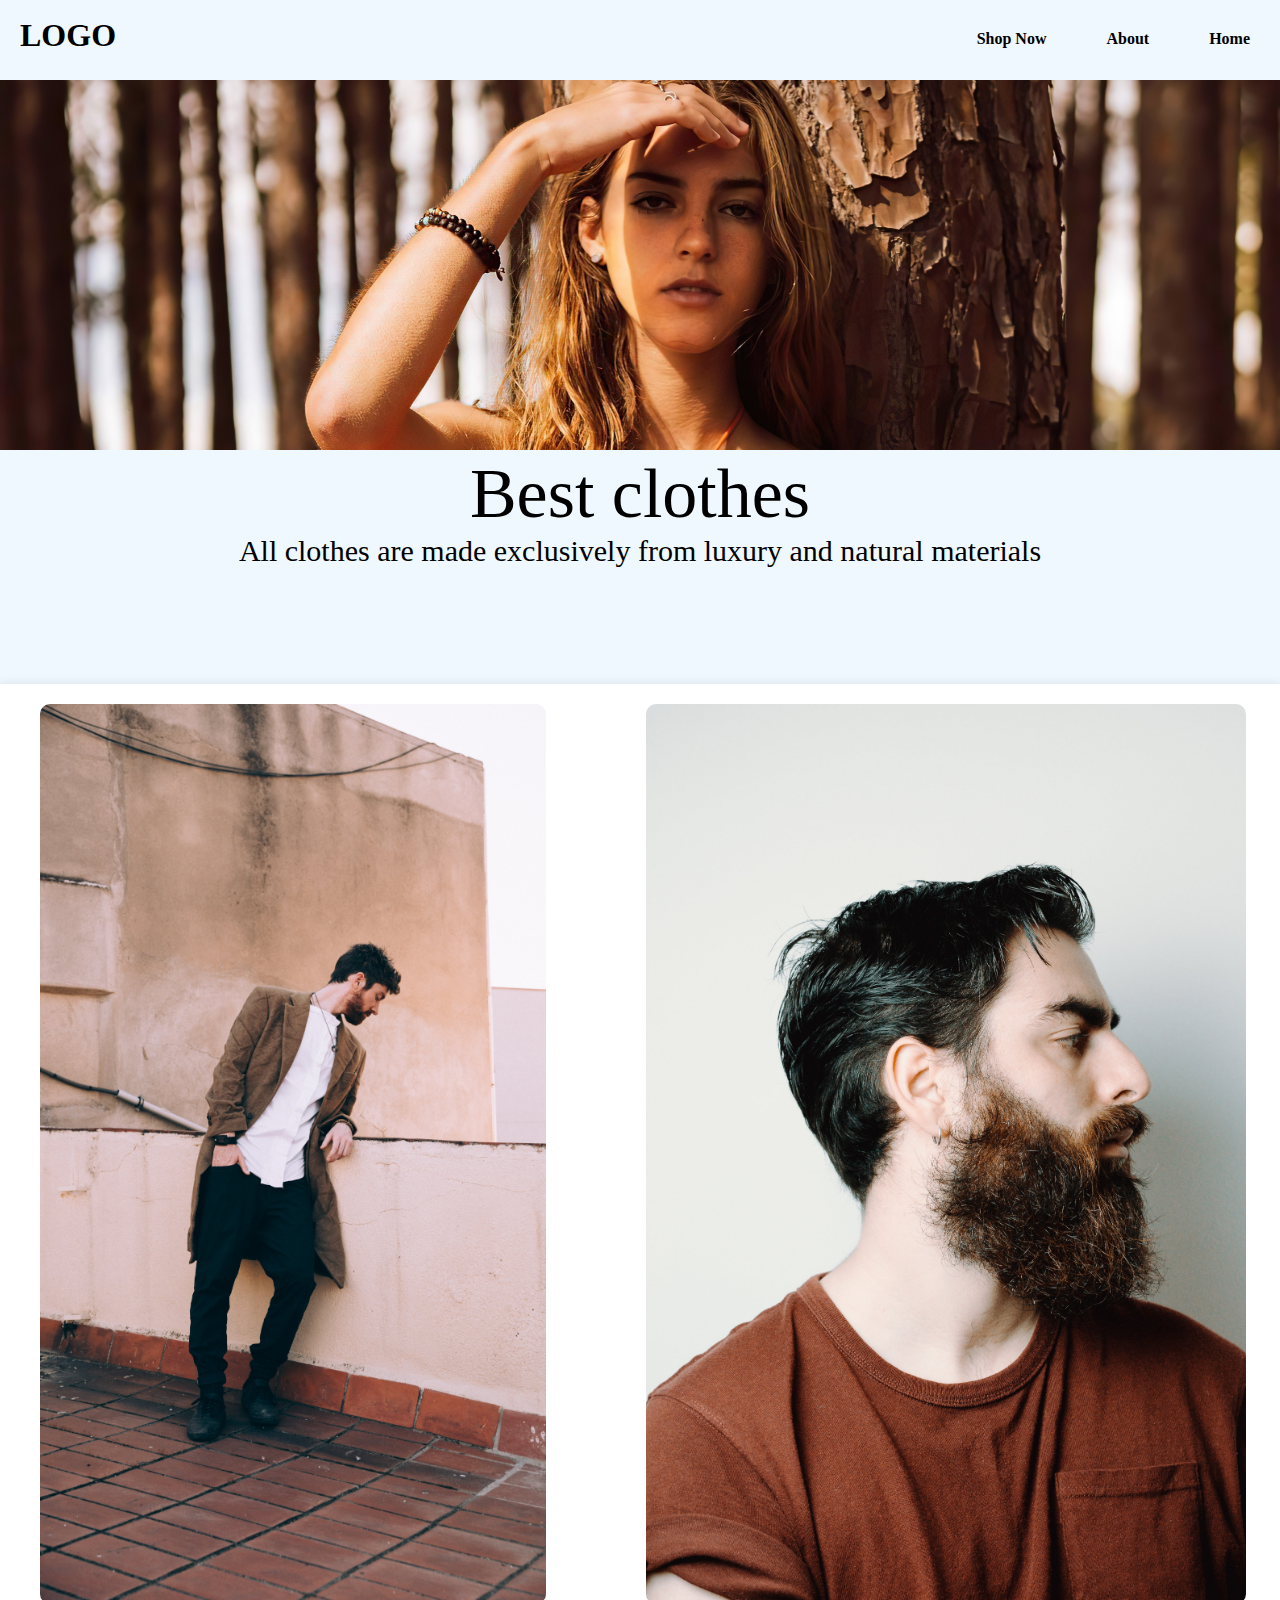
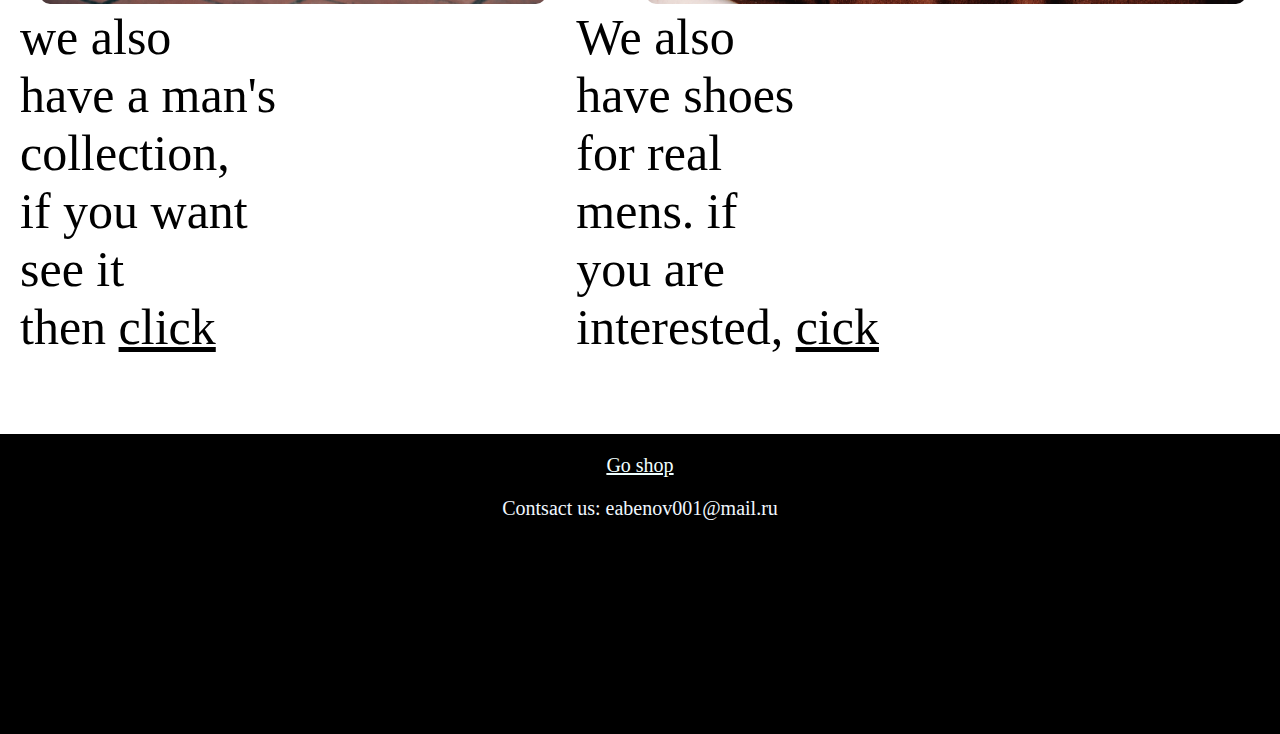
<file: index.html>
<!DOCTYPE html>
<html lang="en">
<head>
    <link rel="stylesheet" href="style.css">
    <meta charset="UTF-8">
    <meta name="viewport" content="width=device-width, initial-scale=1.0">
    <title>Document</title>


<!-- Google tag (gtag.js) -->
<script async src="https://www.googletagmanager.com/gtag/js?id=G-1R83HBRHSQ"></script>
<script>
  window.dataLayer = window.dataLayer || [];
  function gtag(){dataLayer.push(arguments);}
  gtag('js', new Date());

  gtag('config', 'G-1R83HBRHSQ');
</script>

</head>
<body>
    <header>
        <div class="logo_container"><a href="/shop/shop.html" class="logoa"><h1></a>LOGO</a></h1></div>
        <ul class="navigation">
            <a href="index.html"><li><h4>Home</h4></li></a>
            <a href=""><li><h4>About</h4></li></a>
            <a href="shop.html"><li><h4>Shop Now</h4></li></a>
        </ul>
    </header>
    <container>
        <img class="viper" src="vv.jpg">
        <div class="info">
            <p class="best_clothes">Best clothes</p>
            <p class="best_clothes_info">All clothes are made exclusively from luxury and natural materials</p>
        </div>
        <div class="info2">
            <div class="man_coll">
                <div class="image_man"><img class="man_collection" src="man_collection.jpg"></div>
                <div class="man_info_p"><p class="man_info">we also</p> <p>have a man's</p> <p>collection,</p> <p>if you want</p> <p> see it </p> <p>then <a href="/shop/shop.html" class="click_man">click</a></p></div>
            </div>
            <div class="col_man">
                <div class="cool_man_b"><img class="cool_man_scr" src="cool_man.jpg"></div>
                <div class="cool_man_info_p"><p class="">We also</p><p>have shoes</p><p>for real</p><p>mens. if</p><p>you are</p><p>interested, <a href="/shop/shop.html" class="click_cool_man">cick</a></p><img class="cool_man_info"></div> 
            </div>
        </div>
    </container>
    <div class="footer">
        <ul class="footer_text">
            <a href="shop.html"><li class="shop">Go shop</li></a>
            <a><li class="mail">Contsact us: eabenov001@mail.ru</li></a>
        </ul>
    </div>
</body>
</html>
</file>
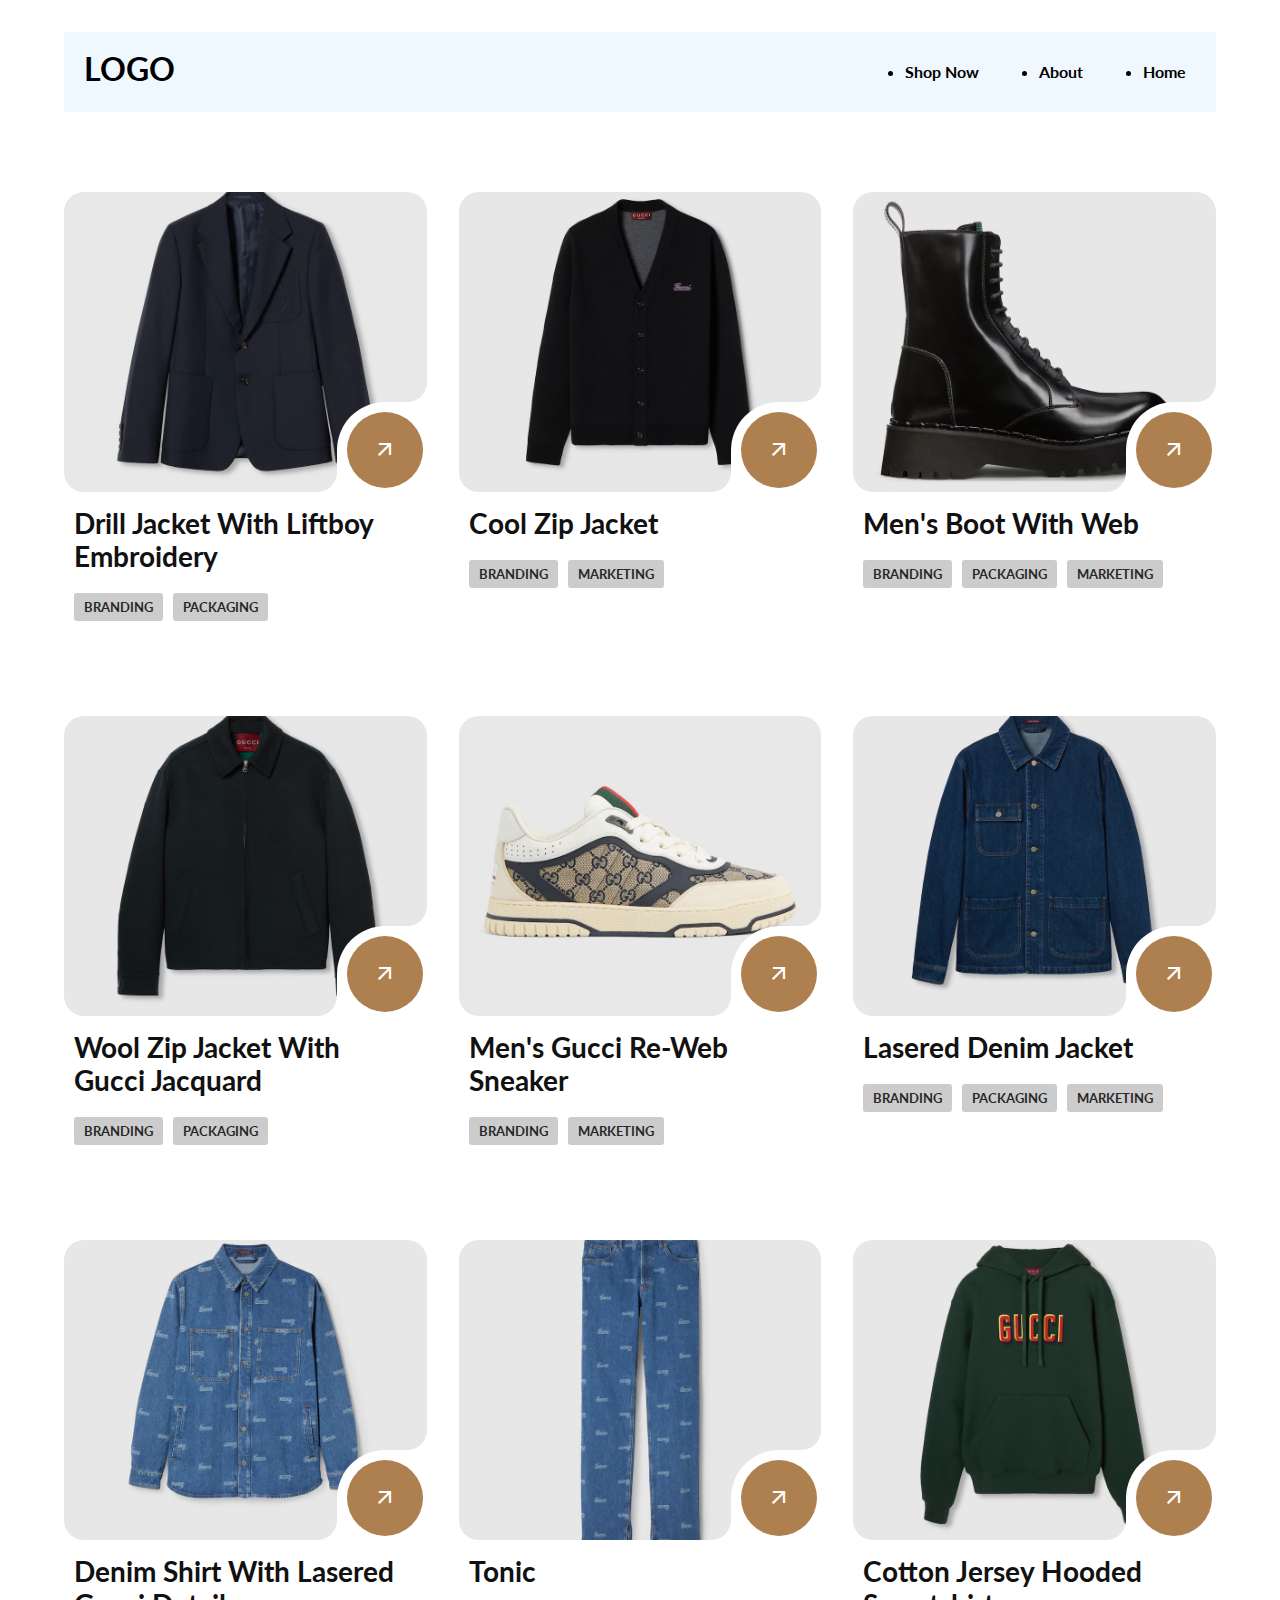
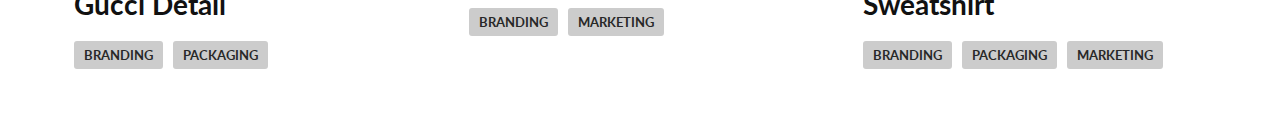
<file: shop.html>
<!DOCTYPE html>
<html lang="en">
<head>
    <meta charset="UTF-8">
    <meta name="viewport" content="width=device-width, initial-scale=1.0">
    <title>Document</title>
    <link rel="stylesheet" href="shop.css">
</head>
<body>
    <link rel="stylesheet" href="https://fonts.googleapis.com/css2?family=Material+Symbols+Outlined:opsz,wght,FILL,GRAD@24,400,0,0" />




<section>
  <header>
    <div class="logo_container"><h1>LOGO</h1></div>
    <ul class="navigation">
        <a href="index.html"><li><h4>Home</h4></li></a>
        <a href=""><li><h4 class="about">About</h4></li></a>
        <a href="/shop.html"><li><h4>Shop Now</h4></li></a>
    </ul>
</header>

  <div class="container">
    <div class="card">
      <div class="card-inner" style="--clr:#fff;">
        <div class="box">
          <div class="imgBox">
            <img src="pijak.webp" alt="Trust & Co.">
          </div>
          <div class="icon">
            <a href="#" class="iconBox"> <span class="material-symbols-outlined">
                arrow_outward
              </span></a>
          </div>
        </div>
      </div>
      <div class="content">
        <h3>Drill jacket with Liftboy embroidery</h3>
        <p></p>
        <ul>
          <li style="--clr-tag:#cccccc;" class="branding">branding</li>
          <li style="--clr-tag:#cccccc;" class="packaging">packaging</li>
        </ul>
      </div>
    </div>
    <div class="card">
      <div class="card-inner" style="--clr:#fff;">
        <div class="box">
          <div class="imgBox">
            <img src="double.avif" alt="Tonic">
          </div>
          <div class="icon">
            <a href="#" class="iconBox"> <span class="material-symbols-outlined">
                arrow_outward
              </span></a>
          </div>
        </div>
      </div>
      <div class="content">
        <h3>cool zip jacket</h3>
        <p></p>
        <ul>
          <li style="--clr-tag:#cccccc;" class="branding">branding</li>
          <li style="--clr-tag:#cccccc;;" class="marketing">marketing</li>
        </ul>
      </div>
    </div>
    <div class="card">
      <div class="card-inner" style="--clr:#fff;">
        <div class="box">
          <div class="imgBox">
            <img src="boots.avif" alt="Shower Gel">
          </div>
          <div class="icon">
            <a href="#" class="iconBox"> <span class="material-symbols-outlined">
                arrow_outward
              </span></a>
          </div>
        </div>
      </div>
      <div class="content">
        <h3>Men's boot with Web</h3>
        <p></p>
        <ul>
          <li style="--clr-tag:#cccccc;;" class="branding">branding</li>
          <li style="--clr-tag:#cccccc;;" class="packaging">packaging</li>
          <li style="--clr-tag:#cccccc;;" class="marketing">marketing</li>
        </ul>
      </div>
    </div>
  </div>






  <div class="container">
    <div class="card">
      <div class="card-inner" style="--clr:#fff;">
        <div class="box">
          <div class="imgBox">
            <img src="zip_jacket.avif" alt="Trust & Co.">
          </div>
          <div class="icon">
            <a href="#" class="iconBox"> <span class="material-symbols-outlined">
                arrow_outward
              </span></a>
          </div>
        </div>
      </div>
      <div class="content">
        <h3>Wool zip jacket with Gucci jacquard</h3>
        <p></p>
        <ul>
          <li style="--clr-tag:#cccccc;" class="branding">branding</li>
          <li style="--clr-tag:#cccccc;" class="packaging">packaging</li>
        </ul>
      </div>
    </div>
    <div class="card">
      <div class="card-inner" style="--clr:#fff;">
        <div class="box">
          <div class="imgBox">
            <img src="shoes.webp" alt="Tonic">
          </div>
          <div class="icon">
            <a href="#" class="iconBox"> <span class="material-symbols-outlined">
                arrow_outward
              </span></a>
          </div>
        </div>
      </div>
      <div class="content">
        <h3>Men's Gucci Re-Web sneaker</h3>
        <p></p>
        <ul>
          <li style="--clr-tag:#cccccc;" class="branding">branding</li>
          <li style="--clr-tag:#cccccc;;" class="marketing">marketing</li>
        </ul>
      </div>
    </div>
    <div class="card">
      <div class="card-inner" style="--clr:#fff;">
        <div class="box">
          <div class="imgBox">
            <img src="789129_XDC0F_4447_001_100_0000_Light-Lasered-denim-jacket.avif" alt="Shower Gel">
          </div>
          <div class="icon">
            <a href="#" class="iconBox"> <span class="material-symbols-outlined">
                arrow_outward
              </span></a>
          </div>
        </div>
      </div>
      <div class="content">
        <h3>Lasered denim jacket</h3>
        <p></p>
        <ul>
          <li style="--clr-tag:#cccccc;;" class="branding">branding</li>
          <li style="--clr-tag:#cccccc;;" class="packaging">packaging</li>
          <li style="--clr-tag:#cccccc;;" class="marketing">marketing</li>
        </ul>
      </div>
    </div>
  </div>
  <div class="container">
    <div class="card">
      <div class="card-inner" style="--clr:#fff;">
        <div class="box">
          <div class="imgBox">
            <img src="792629_XDC25_4452_001_100_0000_Light-Denim-shirt-with-lasered-Gucci-detail.avif" alt="Trust & Co.">
          </div>
          <div class="icon">
            <a href="#" class="iconBox"> <span class="material-symbols-outlined">
                arrow_outward
              </span></a>
          </div>
        </div>
      </div>
      <div class="content">
        <h3>Denim shirt with lasered Gucci detail</h3>
        <p></p>
        <ul>
          <li style="--clr-tag:#cccccc;" class="branding">branding</li>
          <li style="--clr-tag:#cccccc;" class="packaging">packaging</li>
        </ul>
      </div>
    </div>
    <div class="card">
      <div class="card-inner" style="--clr:#fff;">
        <div class="box">
          <div class="imgBox">
            <img src="792673_XDC25_4452_001_100_0000_Light-Denim-pant-with-lasered-Gucci-detail.avif" alt="Tonic">
          </div>
          <div class="icon">
            <a href="#" class="iconBox"> <span class="material-symbols-outlined">
                arrow_outward
              </span></a>
          </div>
        </div>
      </div>
      <div class="content">
        <h3>tonic</h3>
        <p></p>
        <ul>
          <li style="--clr-tag:#cccccc;" class="branding">branding</li>
          <li style="--clr-tag:#cccccc;;" class="marketing">marketing</li>
        </ul>
      </div>
    </div>
    <div class="card">
      <div class="card-inner" style="--clr:#fff;">
        <div class="box">
          <div class="imgBox">
            <img src="788771_XJGQO_3039_001_100_0000_Light-Cotton-jersey-hooded-sweatshirt.avif" alt="Shower Gel">
          </div>
          <div class="icon">
            <a href="#" class="iconBox"> <span class="material-symbols-outlined">
                arrow_outward
              </span></a>
          </div>
        </div>
      </div>
      <div class="content">
        <h3>Cotton jersey hooded sweatshirt</h3>
        <p></p>
        <ul>
          <li style="--clr-tag:#cccccc;;" class="branding">branding</li>
          <li style="--clr-tag:#cccccc;;" class="packaging">packaging</li>
          <li style="--clr-tag:#cccccc;;" class="marketing">marketing</li>
        </ul>
      </div>
    </div>
  </div>
</section>
</body>
</html>
</file>
<file: style.css>
*{
    margin: 0;
    padding: 0;
    list-style: none;
    text-decoration: none;

}
body{
    background-color:aliceblue;
}

header{
    width: 100%;
    height: 80px;
    display: block;
    background-color:aliceblue;
    text-decoration:none;
}

a{
    text-decoration:none;
}

.logo_container{
    padding-top: 17px;
    margin-left: 20px;
    color: black;
    height: 75%;
    display: table;
    float: left;
    text-decoration:none;
}

.navigation a{
    float: right;
    display: table;
    height:100%;
    padding:30px;
    color: black;
    text-decoration:none;
}

.viper{
    width: 100%;
}

.best_clothes{
    font-size: 70px;;
}

.best_clothes_info{
    font-size: 30px;;
}

.info{
    text-align: center;
    height: 230px;
}











.info2{
    display: flex;
    justify-content: left;
    padding: 20px;
    background-color: white;
    box-shadow: 0 0 10px rgba(0, 0, 0, 0.1);
}

.image_man{
    padding-left: 20px;
    margin-right: 30px;
}

.man_info_p{
    font-size: 50px;
}


.man_collection{
    height: 900px;
    border-radius: 10px;
}

.man_info{
    text-align: top;
    top: 0;
}

.click_man{
    text-decoration: underline;
    color: black;
}









.cool_man_info_p{
    font-size: 50px;
}

.click_cool_man{
    text-decoration: underline;
    color: black;
}

.cool_man_scr{
    margin-right: 30px;
    height: 900px;
    border-radius: 10px;
}

.cool_man_b{
    margin-left: 70px;
}



@media (orientation: portrait) and (max-width: 430px){
    .navigation a{
      padding: 20px;
      padding-top: 26px;
    }

    .man_collection{
        height: 250px;
        border-radius: 10px 0px 0px 10px;

    }

    .man_info_p{
        font-size: 30px;
    }

    .cool_man_scr{
        height: 230px;
        padding-right: 16px;
        border-radius: 10px;
        width: 140px;
        margin-right: px;
    }

    .info2{
        display:block;
    }

    .cool_man_info_p{
        font-size: 30px;
    }

    .man_coll{
        display: flex;
    }
    
    .col_man{
        display: flex;
        margin-left: -50px;
        padding-top: 20px;
    }

  
  }

  @media (orientation: portrait) and (min-width: 375px){
    .navigation a{
      font-size: 15px;
      padding: 14px;
      padding-top: 26px;
    }
  
  }


  @media (orientation: portrait) and (max-width: 430px){
    .navigation a{
      padding: 20px;
      padding-top: 26px;
    }

    .man_collection{
        height: 250px;
        border-radius: 10px 0px 0px 10px;

    }

    .man_info_p{
        font-size: 30px;
    }

    .cool_man_scr{
        height: 230px;
        padding-right: 16px;
        border-radius: 10px;
        width: 140px;
        margin-right: px;
    }

    .info2{
        display:block;
    }

    .cool_man_info_p{
        font-size: 30px;
    }

    .man_coll{
        display: flex;
    }
    
    .col_man{
        display: flex;
        margin-left: -50px;
        padding-top: 20px;
    }

  
  }

  @media (orientation: portrait) and (max-width: 1024px){
    .navigation a{
      font-size: 15px;
      padding: 14px;
      padding-top: 26px;
    }
  
  }


.footer{
    background-color: black;
    display: flex;
    flex-direction: column;
    min-height: 300px;
    margin-top: auto;
}
.footer_text a{
    color:aliceblue;
    font-size: 20px;
    text-align: center;
}
.shop{
    padding: 20px;
    text-decoration: underline;
    color:azure;
}
</file>
<file: shop.css>
@import url("https://fonts.googleapis.com/css2?family=Lato:wght@400;700&display=swap");

* {
  margin: 0;
  padding: 0;
}

body {
  display: flex;
  justify-content: center;
  align-items: center;
  min-height: 50vh;
  background-color:#fff;
  font-family: "Lato", sans-serif;
  font-weight: 400;
  font-style: normal;
}

.shoping_now{
  color: #af804f;
}






section {
  padding-block: min(20vh, 2rem);
  width: calc(min(76.5rem, 90%));
  margin-inline: auto;
  color: #111;

  h2 {
    text-transform: capitalize;
    letter-spacing: 0.025em;
    font-size: clamp(2rem, 1.8125rem + 0.75vw, 2.6rem);
  }

  a {
    display: inline-block;
    text-decoration: none;
  }

  .container {
    margin-top: 5em;
    display: grid;
    grid-template-columns: repeat(auto-fit, minmax(16rem, 1fr));
    gap: 2rem;

    .card {
      &:nth-child(1) .box .icon .iconBox {
        background: #af804f;
      }
      &:nth-child(2) .box .icon .iconBox {
        background: #af804f;
      }
      &:nth-child(3) .box .icon .iconBox {
        background: #af804f;
      }

      

      ul {
        margin: 0;
        padding: 0;
        list-style-type: none;
        display: flex;
        align-items: center;
        flex-wrap: wrap;
        gap: 0.625rem;

        li {
          text-transform: uppercase;
          background: var(--clr-tag);
          color: #282828;
          font-weight: 700;
          font-size: 0.8rem;
          padding: 0.375rem 0.625rem;
          border-radius: 0.188rem;
        }

        .branding {
          color: darken(#000000, 40%);
        }

        .packaging {
          color: darken(#000000, 40%);
        }

        .marketing {
          color: darken(#000000, 40%);
        }
      }

      .content {
        padding: 0.938rem 0.625rem;

        h3 {
          text-transform: capitalize;
          font-size: clamp(1.5rem, 1.3909rem + 0.4364vw, 1.8rem);
        }

        p {
          margin: 0.625rem 0 1.25rem;
          color: #565656;
        }
      }
    }


    .card-inner {
      position: relative;
      width: inherit;
      height: 18.75rem;
      background: var(--clr);
      border-radius: 1.25rem;
      border-bottom-right-radius: 0;
      overflow: hidden;

      .box {
        width: 100%;
        height: 100%;
        background: #fff;
        border-radius: 1.25rem;
        overflow: hidden;

        .imgBox {
          position: absolute;
          inset: 0;

          img {
            width: 100%;
            height: 100%;
            object-fit: cover;
          }
        }

        .icon {
          position: absolute;
          bottom: -0.375rem;
          right: -0.375rem;
          width: 6rem;
          height: 6rem;
          background: var(--clr);
          border-top-left-radius: 50%;

          &:hover .iconBox {
            transform: scale(1.1);
          }

          &::before {
            position: absolute;
            content: "";
            bottom: 0.375rem;
            left: -1.25rem;
            background: transparent;
            width: 1.25rem;
            height: 1.25rem;
            border-bottom-right-radius: 1.25rem;
            box-shadow: 0.313rem 0.313rem 0 0.313rem #fff;
          }

          &::after {
            position: absolute;
            content: "";
            top: -1.25rem;
            right: 0.375rem;
            background: transparent;
            width: 1.25rem;
            height: 1.25rem;
            border-bottom-right-radius: 1.25rem;
            box-shadow: 0.313rem 0.313rem 0 0.313rem var(--clr);
          }

          .iconBox {
            position: absolute;
            inset: 0.625rem;
            background: #282828;
            border-radius: 50%;
            display: flex;
            justify-content: center;
            align-items: center;
            transition: 0.3s;

            span {
              color: #fff;
              font-size: 1.5rem;
            }
          }
        }
      }
    }
  }
}

header{
  width: 100%;
  height: 80px;
  display: block;
  background-color:aliceblue;
}

.logo_container{
  padding-top: 17px;
  margin-left: 20px;
  color: black;
  height: 75%;
  display: table;
  float: left;
}

.navigation a{
  float: right;
  display: table;
  height:100%;
  padding:30px;
  color: black;
}

@media (orientation: portrait) and (max-width: 430px){
  .navigation a{
    padding: 20px;
    padding-top: 21px;
  }

}

@media (orientation: portrait) and (min-width: 375px){
  .navigation a{
    font-size: 15px;
    padding: 14px;
    padding-top: 21px;
  }

}
</file>
